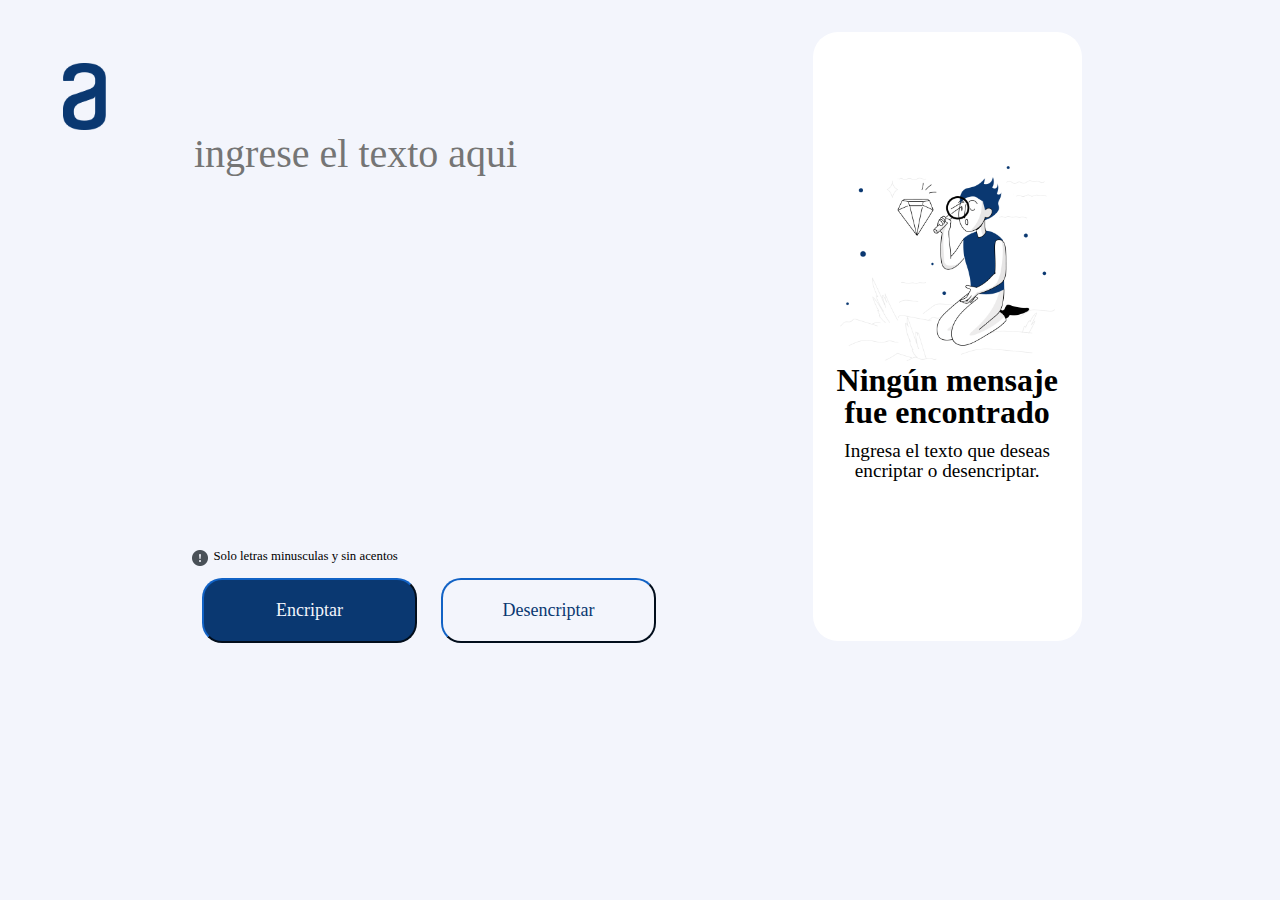
<file: index.html>
<!doctype html>
	<html>
		<head lang ="es">		
			<meta charset = "utf-8"/> 
			<meta name="viewport" content="width=device-width">
			<title>Encriptador</title>	
		<link rel = "stylesheet" type = "text/css" href = "reset.css"/>	
		<link rel = "stylesheet" type = "text/css" href = "style.css"/> 
		<link rel = "stylesheet" type = "text/css" href = "style-responsivo-celular.css"/> 
		<link rel = "stylesheet" type = "text/css" href = "style-responsivo-tableta.css"/> 		
		</head>
		
		<body>

				<h1><img src="logo.png" alt="Icono cargado de manera incorrecta"></h1>													<!--Logotipo-->
			
				<div class="area1"> 																									<!--Primer area de pantalla (textarea de recepción y botones de encrptación y desencrptación)-->
					<div class="area1-1">																								<!--Primer subarea (textarea de recepción)-->
						<textarea id = "inp" placeholder="Ingrese el texto aqui"></textarea>
					</div>
		
					<div class="area1-2">																								<!--Segunda subarea (botones de encrptación y desencrptación)-->
						<img src="Icono.png" alt="Icono cargado de manera incorrecta" class="icono">
						<p>Solo letras minusculas y sin acentos</p>
					
						<button id="enc" class = "boton">Encriptar</button>
						<button id="des" class = "boton">Desencriptar</button>						
					</div>
				</div>
				<div class="area2">																										<!--Segunda area de pantalla (textarea de encrptación y desencrptación; boton de copiado)-->
					<div class="area2-1">	
						<textarea id = "resultado" placeholder="" hidden></textarea>	
						<img src="Ilustracion.png" alt="Icono cargado de manera incorrecta" class="marca" id="imagen-marca">
						<p id = "primer-mensaje" class="mensaje-1" >Ningún mensaje fue encontrado</p>
						<p id = "segundo-mensaje" class="mensaje-2" >Ingresa el texto que deseas encriptar o desencriptar.</p>									
						<button id = "cop" class = "boton" hidden>Copiar</button>
					</div>
				</div>					
			</main>
									
			<script src = "script.js"></script>		
			
		</body>
	</html>
</file>
<file: style.css>
/*Estilos del encargado de la encrptación y/o desencrptación de mensajes sin mayusculas y acentos */

*{
	background-color:#F3F5FC;
	font-family:Inter;
}

h1{
	display:inline-block;
}

h1 img{	
	width:35%;
	position:relative;
	margin:50%;
}

.area1{
	display:inline-block;
	position:absolute;
	margin-top:10%;
	left:15%;
	width:42%;
}

.area1-1{
	top: 5%;
	height:65%;	
}

.area1-1 textarea{
	width: 90%;	
	border:none;	
	font-size:2.5em;
	color:#0A3871;
	padding-bottom:60%;
	resize: none;
	text-transform:lowercase;
}

.area1-2 p{
	font-size:0.8em;
	margin-bottom:3%;
}

.icono{
	width:1em;
	float:left;
	margin-right:1%;
}

.boton{
	margin:0 10px;
	padding:20px 0;
	font-size:18px;		
	border-color:#0A3871;
	border-radius:20px;
	width:40%;
}

#enc{
	color:#F3F5FC;
	background:#0A3871;	
}

#des{	
	color:#0A3871;
	background:#F3F5FC;
}

.area2{
	display:inline-block;
	position:absolute;
	right:5%;
	width:42%;
	margin-top:2.5%;

}

.area2-1{
	width:50%;
	height:100%;
	margin-left:25%;	
	padding-bottom:5%;	
	background:white;
	box-sizing:border-box;
	border-radius:25px;
}

.area2-1 textarea{
	width: 98%;	
	padding-bottom:100%;
	margin-top:10%;
	background:#FFFFFF;
	border:none;
	font-size: 2em;
	text-align:center;
	resize: none;
}

.marca{
	width:80%;
	margin:50% 10% 0 10%;
	background:#FFFFFF;
}

.area2-1 p{
	text-align:center;
	background:#FFFFFF;
}

.mensaje-1{ 
	font-weight:bold;
	font-size: 2em;
}

.mensaje-2{
	margin:5%;
	font-size: 1.2em;
	margin-bottom:50%;
}

#cop{
	width:80%;	
	margin:55% 10% 0 10%;
}
</file>
<file: style-responsivo-celular.css>
/*Modelo responsivo para telefono celular (smartphone) con pantallas menores a 375pixels de ancho*/

@media screen and (max-width:375px){
	
	h1 img{	
		width:25%;
		margin:15%;
	}
	
	.area1, .area2{
		position:static;
		width:85%;
		margin-left:5%;
	}	

	.area1-2 .boton{
		display:block;
		width:100%;
		margin-bottom:5%;
	}
	
	.area2-1{
		width:100%;
		margin:2% 2%;
		padding-bottom:5%;
	}
	
	.area2-1 textarea{
		margin-top:5%;
		padding-bottom:50%;
		font-size: 1.5em;
	}
	
	.area2-1 .mensaje-2{
		margin:10% 0% 5% 0%;
	}
	
	.marca{
		width:0%;
		margin:0%;
	}

}
</file>
<file: style-responsivo-tableta.css>
/*Modelo responsivo para tabletas electronicas (tablets) con pantallas menores a 768pixels de ancho pero mayores a 375 pixeles de ancho*/

@media screen and (max-width:768px) and (min-width:376px){
	
	h1 img{	
		width:25%;
		margin:15%;
	}
	
	.area1, .area2{
		position:static;
		width:85%;
		margin-left:5%;
	}	
	
	.area1-2{
		margin-left:2.5%;
	}
	
	.area1-2 .boton{
		width:45%;
	}
	
	.area2-1{
		width:100%;
		margin:2%;
		padding-bottom:5%;
	}
	
	.area2-1 textarea{
		margin-top:5%;
		padding-bottom:50%;
		font-size: 1.5em;
	}
	
	.marca{
		width:0%;
		margin:auto;
	}
	
	.area2-1 .mensaje-2{
		margin:10% 0% 5% 0%;
	}
	
	#cop{
	width:80%;	
	margin:15% 10% 0 10%;
	}

}
</file>
